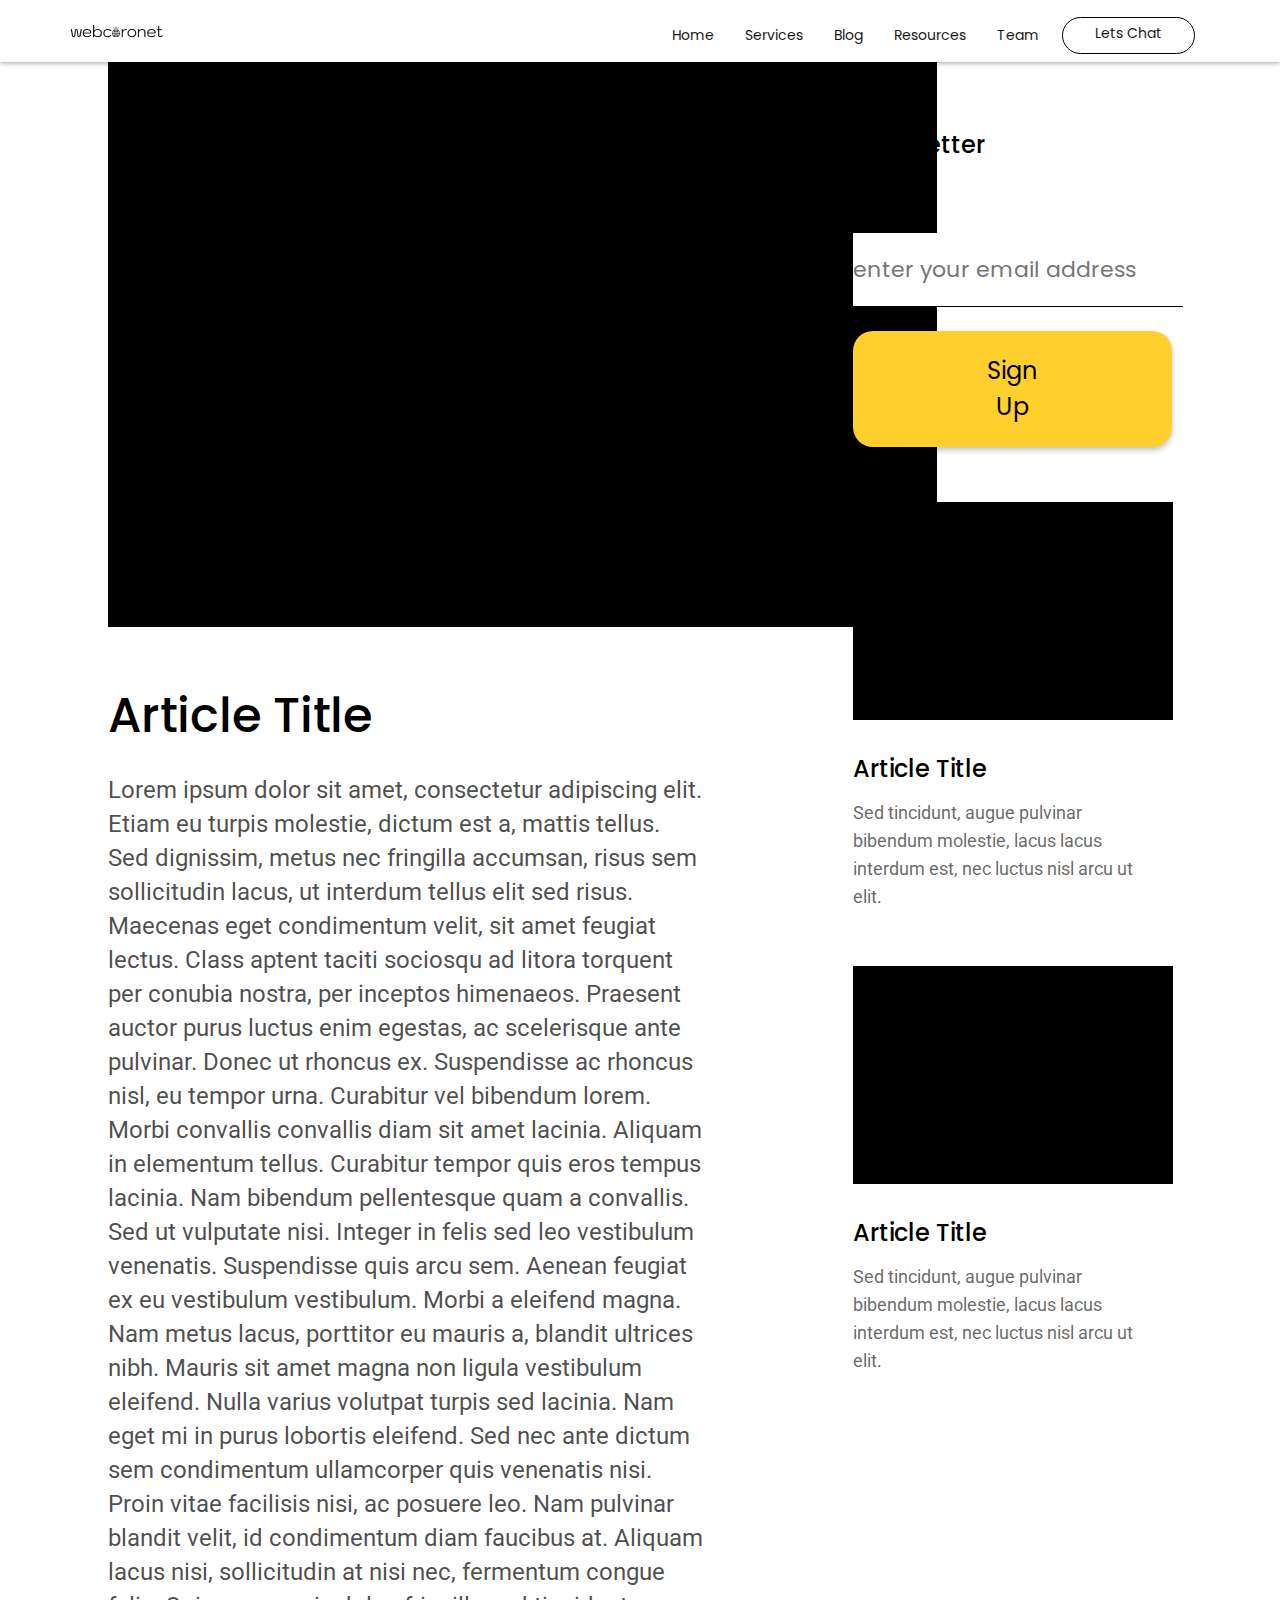
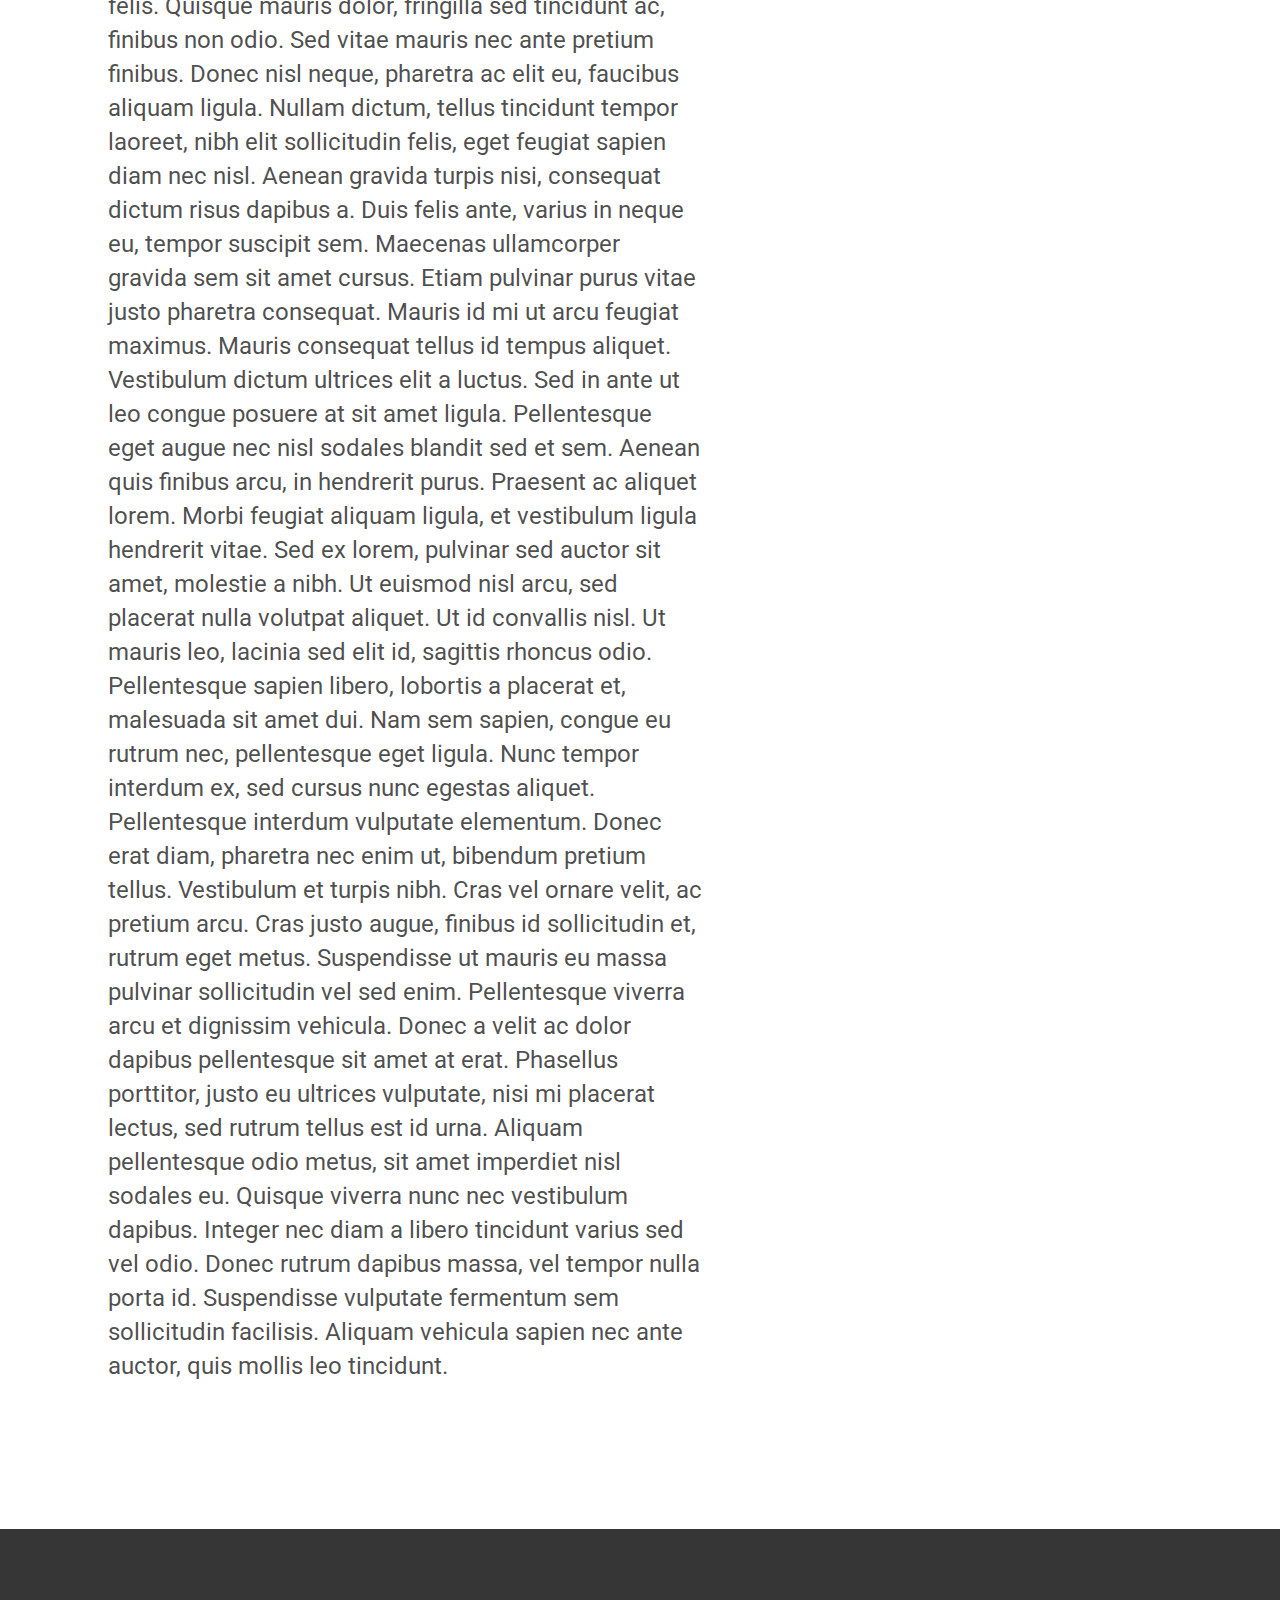
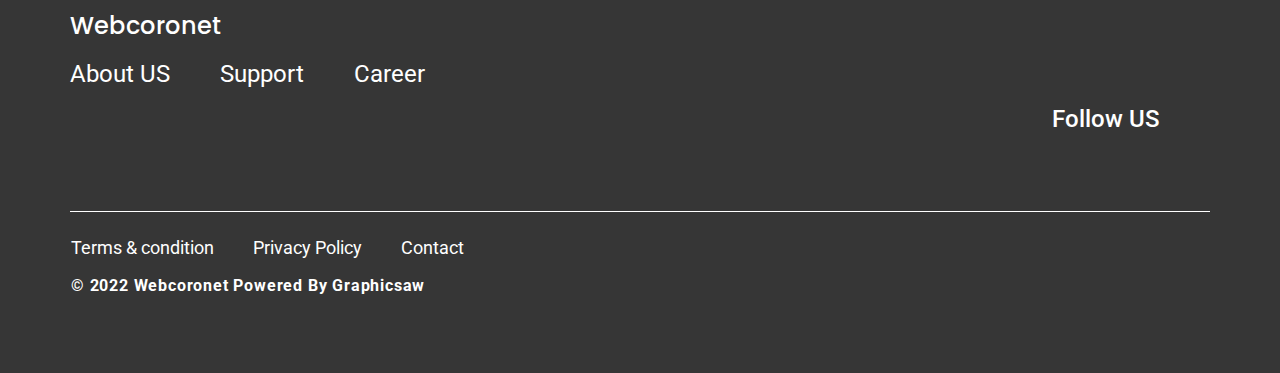
<file: blog.html>
<!DOCTYPE html>
<html lang="en">

<head>
    <meta charset="UTF-8">
    <meta http-equiv="X-UA-Compatible" content="IE=edge">
    <meta name="viewport" content="width=device-width, initial-scale=1.0">
    <title>Webcoronet-Blog</title>
    <!-- Bootstrap -->
    <link rel="stylesheet" href="css/bootstrap.min.css">
    <!-- main-css -->
    <link rel="stylesheet" href="css/style.css">
</head>

<body>
    <!-- ------------------- Header ---------------------- -->
    <header class="header" id="header">
        <nav class="navbar navbar-expand-lg">
            <div class="container p-0">
                <a href="index.html"><img src="img/logo white.png" alt="logo" class="wevcoronet-logo"></a>
                <button class="navbar-toggler" type="button" data-bs-toggle="collapse" data-bs-target="#navbarNavAltMarkup" aria-controls="navbarNavAltMarkup" aria-expanded="false" aria-label="Toggle navigation">
                <span class="navbar-toggler-icon"></span>
              </button>
                <div class="collapse navbar-collapse webcoronet-nav" id="navbarNavAltMarkup">
                    <div class="navbar-nav nav-content">
                        <a class="nav-link" href="index.html">Home</a>
                        <a class="nav-link" href="#services">Services</a>
                        <a class="nav-link" href="blogs.html">Blog</a>
                        <a class="nav-link" href="#brands">Resources</a>
                        <a class="nav-link" href="team.html">Team</a>
                        <a class="lets-chat" href="#">Lets Chat</a>
                    </div>
                </div>
        </nav>
    </header>
    <!-- ------------------- /Header ---------------------- -->
    <!-- ------------------------ Main-area----------------------------- -->
    <div class="main">
        <!-- ----------------------- Blog-area------------------------ -->
        <div class="blog-area container">
            <div class="blog">
                <img src="img/blog-big.png" alt="Blog">
                <h1>Article Title</h1>
                <p>Lorem ipsum dolor sit amet, consectetur adipiscing elit. Etiam eu turpis molestie, dictum est a, mattis tellus. Sed dignissim, metus nec fringilla accumsan, risus sem sollicitudin lacus, ut interdum tellus elit sed risus. Maecenas eget
                    condimentum velit, sit amet feugiat lectus. Class aptent taciti sociosqu ad litora torquent per conubia nostra, per inceptos himenaeos. Praesent auctor purus luctus enim egestas, ac scelerisque ante pulvinar. Donec ut rhoncus ex. Suspendisse
                    ac rhoncus nisl, eu tempor urna. Curabitur vel bibendum lorem. Morbi convallis convallis diam sit amet lacinia. Aliquam in elementum tellus. Curabitur tempor quis eros tempus lacinia. Nam bibendum pellentesque quam a convallis. Sed
                    ut vulputate nisi. Integer in felis sed leo vestibulum venenatis. Suspendisse quis arcu sem. Aenean feugiat ex eu vestibulum vestibulum. Morbi a eleifend magna. Nam metus lacus, porttitor eu mauris a, blandit ultrices nibh. Mauris
                    sit amet magna non ligula vestibulum eleifend. Nulla varius volutpat turpis sed lacinia. Nam eget mi in purus lobortis eleifend. Sed nec ante dictum sem condimentum ullamcorper quis venenatis nisi. Proin vitae facilisis nisi, ac posuere
                    leo. Nam pulvinar blandit velit, id condimentum diam faucibus at. Aliquam lacus nisi, sollicitudin at nisi nec, fermentum congue felis. Quisque mauris dolor, fringilla sed tincidunt ac, finibus non odio. Sed vitae mauris nec ante pretium
                    finibus. Donec nisl neque, pharetra ac elit eu, faucibus aliquam ligula. Nullam dictum, tellus tincidunt tempor laoreet, nibh elit sollicitudin felis, eget feugiat sapien diam nec nisl. Aenean gravida turpis nisi, consequat dictum
                    risus dapibus a. Duis felis ante, varius in neque eu, tempor suscipit sem. Maecenas ullamcorper gravida sem sit amet cursus. Etiam pulvinar purus vitae justo pharetra consequat. Mauris id mi ut arcu feugiat maximus. Mauris consequat
                    tellus id tempus aliquet. Vestibulum dictum ultrices elit a luctus. Sed in ante ut leo congue posuere at sit amet ligula. Pellentesque eget augue nec nisl sodales blandit sed et sem. Aenean quis finibus arcu, in hendrerit purus. Praesent
                    ac aliquet lorem. Morbi feugiat aliquam ligula, et vestibulum ligula hendrerit vitae. Sed ex lorem, pulvinar sed auctor sit amet, molestie a nibh. Ut euismod nisl arcu, sed placerat nulla volutpat aliquet. Ut id convallis nisl. Ut
                    mauris leo, lacinia sed elit id, sagittis rhoncus odio. Pellentesque sapien libero, lobortis a placerat et, malesuada sit amet dui. Nam sem sapien, congue eu rutrum nec, pellentesque eget ligula. Nunc tempor interdum ex, sed cursus
                    nunc egestas aliquet. Pellentesque interdum vulputate elementum. Donec erat diam, pharetra nec enim ut, bibendum pretium tellus. Vestibulum et turpis nibh. Cras vel ornare velit, ac pretium arcu. Cras justo augue, finibus id sollicitudin
                    et, rutrum eget metus. Suspendisse ut mauris eu massa pulvinar sollicitudin vel sed enim. Pellentesque viverra arcu et dignissim vehicula. Donec a velit ac dolor dapibus pellentesque sit amet at erat. Phasellus porttitor, justo eu
                    ultrices vulputate, nisi mi placerat lectus, sed rutrum tellus est id urna. Aliquam pellentesque odio metus, sit amet imperdiet nisl sodales eu. Quisque viverra nunc nec vestibulum dapibus. Integer nec diam a libero tincidunt varius
                    sed vel odio. Donec rutrum dapibus massa, vel tempor nulla porta id. Suspendisse vulputate fermentum sem sollicitudin facilisis. Aliquam vehicula sapien nec ante auctor, quis mollis leo tincidunt.</p>
            </div>
            <div class="blog-list">
                <div class="sign-up-section">
                    <a href="#">Newsletter</a>
                    <div class="blog-email-from">
                        <input type="text" class="email-input" placeholder="enter your email address">
                    </div>
                    <button type="button" class="btn">Sign Up</button>
                </div>
                <div class="article">
                    <img src="img/blog-small.png" alt="Blog">
                    <h3>Article Title</h3>
                    <p>Sed tincidunt, augue pulvinar bibendum molestie, lacus lacus interdum est, nec luctus nisl arcu ut elit. </p>
                </div>
                <div class="article">
                    <img src="img/blog-small.png" alt="Blog">
                    <h3>Article Title</h3>
                    <p>Sed tincidunt, augue pulvinar bibendum molestie, lacus lacus interdum est, nec luctus nisl arcu ut elit. </p>
                </div>
            </div>
        </div>
        <!-- ----------------------- /Blog-area------------------------ -->
    </div>

    <!-- ------------------------ Main-area----------------------------- -->

    <!-- ------------------- Footer-area ---------------------- -->
    <footer class="footer" id="footer">
        <div class="container">
            <div class="footer-first row">
                <div class="footer-nav-area  col-md-6">
                    <a href="#">
                        <h1>Webcoronet</h1>
                    </a>
                    <div class="footer-nav d-flex">
                        <a href="#about-us">About US</a>
                        <a href="#">Support</a>
                        <a href="#">Career</a>
                    </div>
                </div>
                <div class="social-area col-md-6">
                    <div class="social-logos">
                        <h2>Follow US</h2>
                        <!-- <div class="social-midea-logo d-flex">
                            <a href="#"><img src="img/facebook-f-brands.svg" alt=""></a>
                            <a href="#"><img src="img/twitter-brands.svg" alt=""></a>
                            <a href="#"><img src="img/linkedin-in-brands.svg" alt=""></a>
                            <a href="#"><img src="img/instagram-brands.svg" alt=""></a>
                            <a href="#"><img src="img/vimeo-v-brands.svg" alt=""></a>
                        </div> -->
                    </div>
                </div>
            </div>
            <div class="footer-last">
                <div class="d-flex">
                    <a href="#">Terms & condition</a>
                    <a href="#">Privacy Policy</a>
                    <a href="#">Contact</a>
                </div>
                <p>© 2022 Webcoronet Powered By Graphicsaw </p>
            </div>
        </div>
    </footer>
    <!-- ------------------- /Footer-area ---------------------- -->

</body>

</html>
</file>
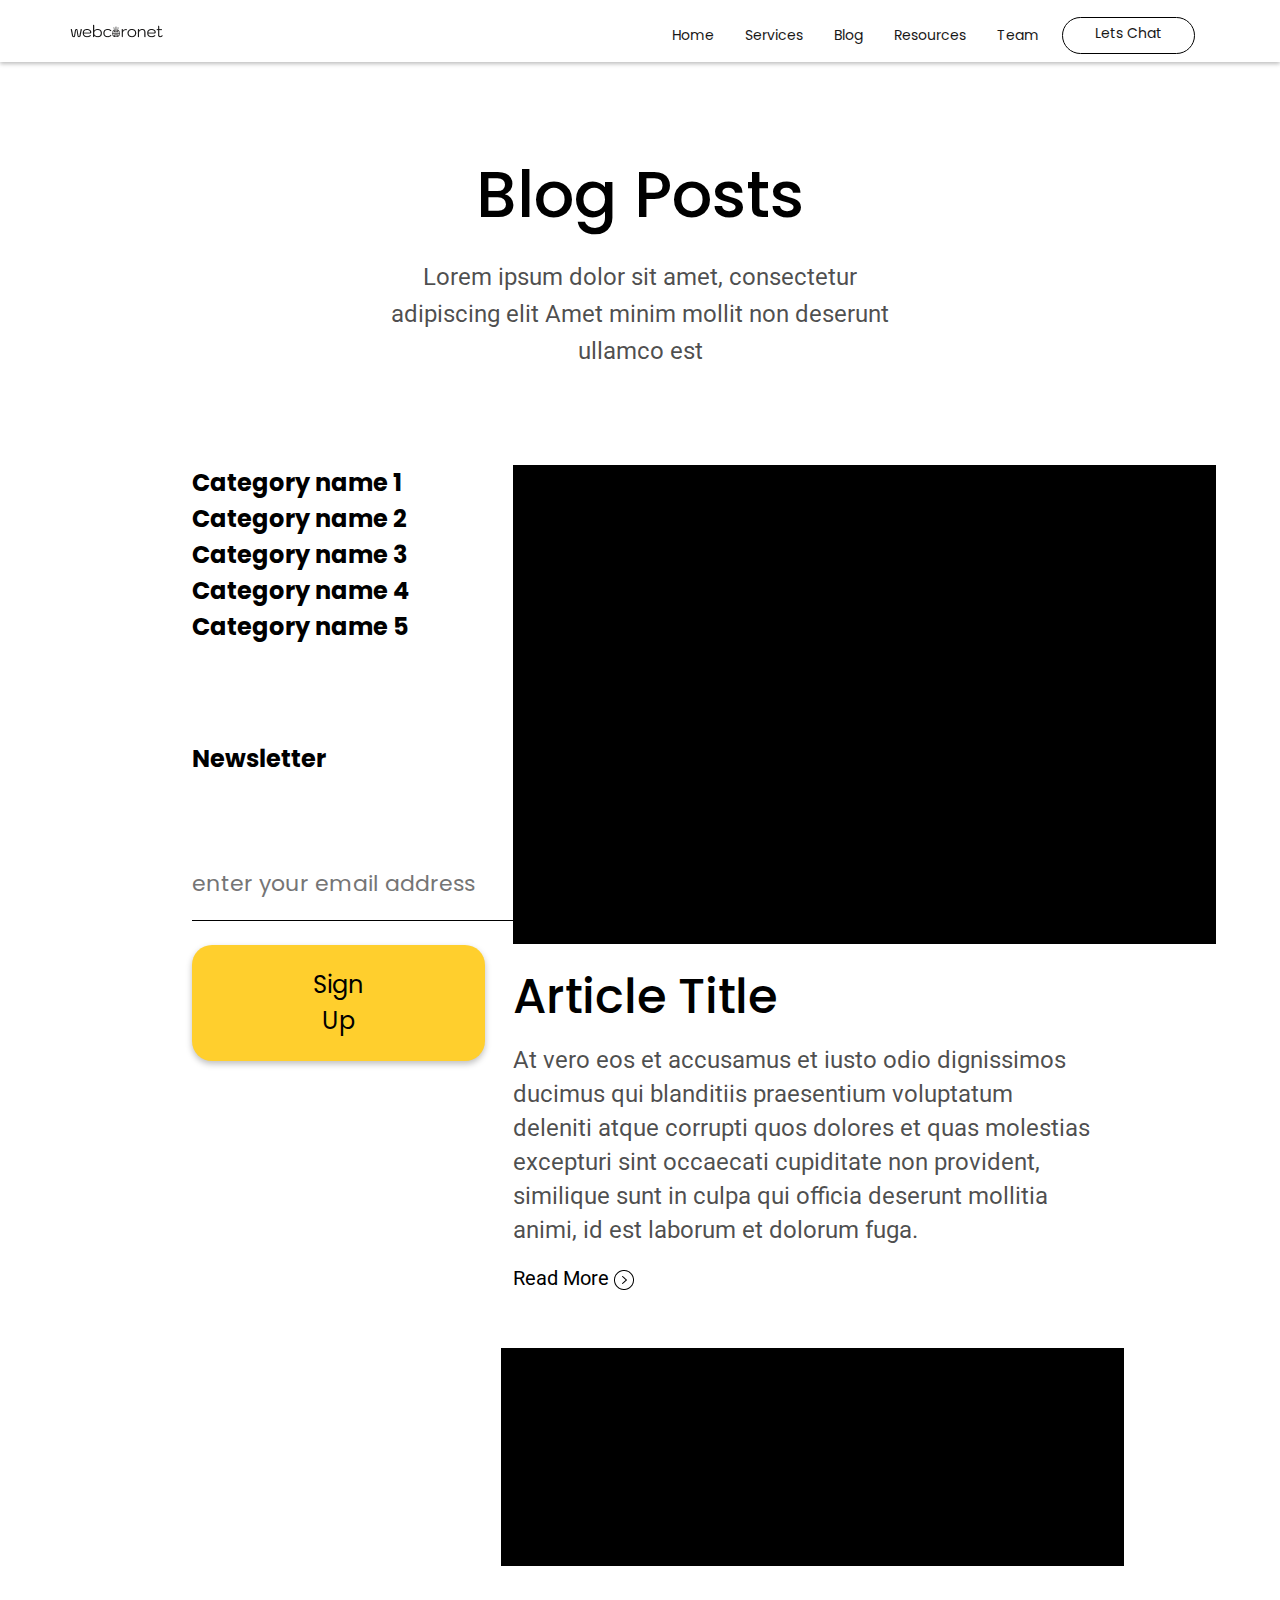
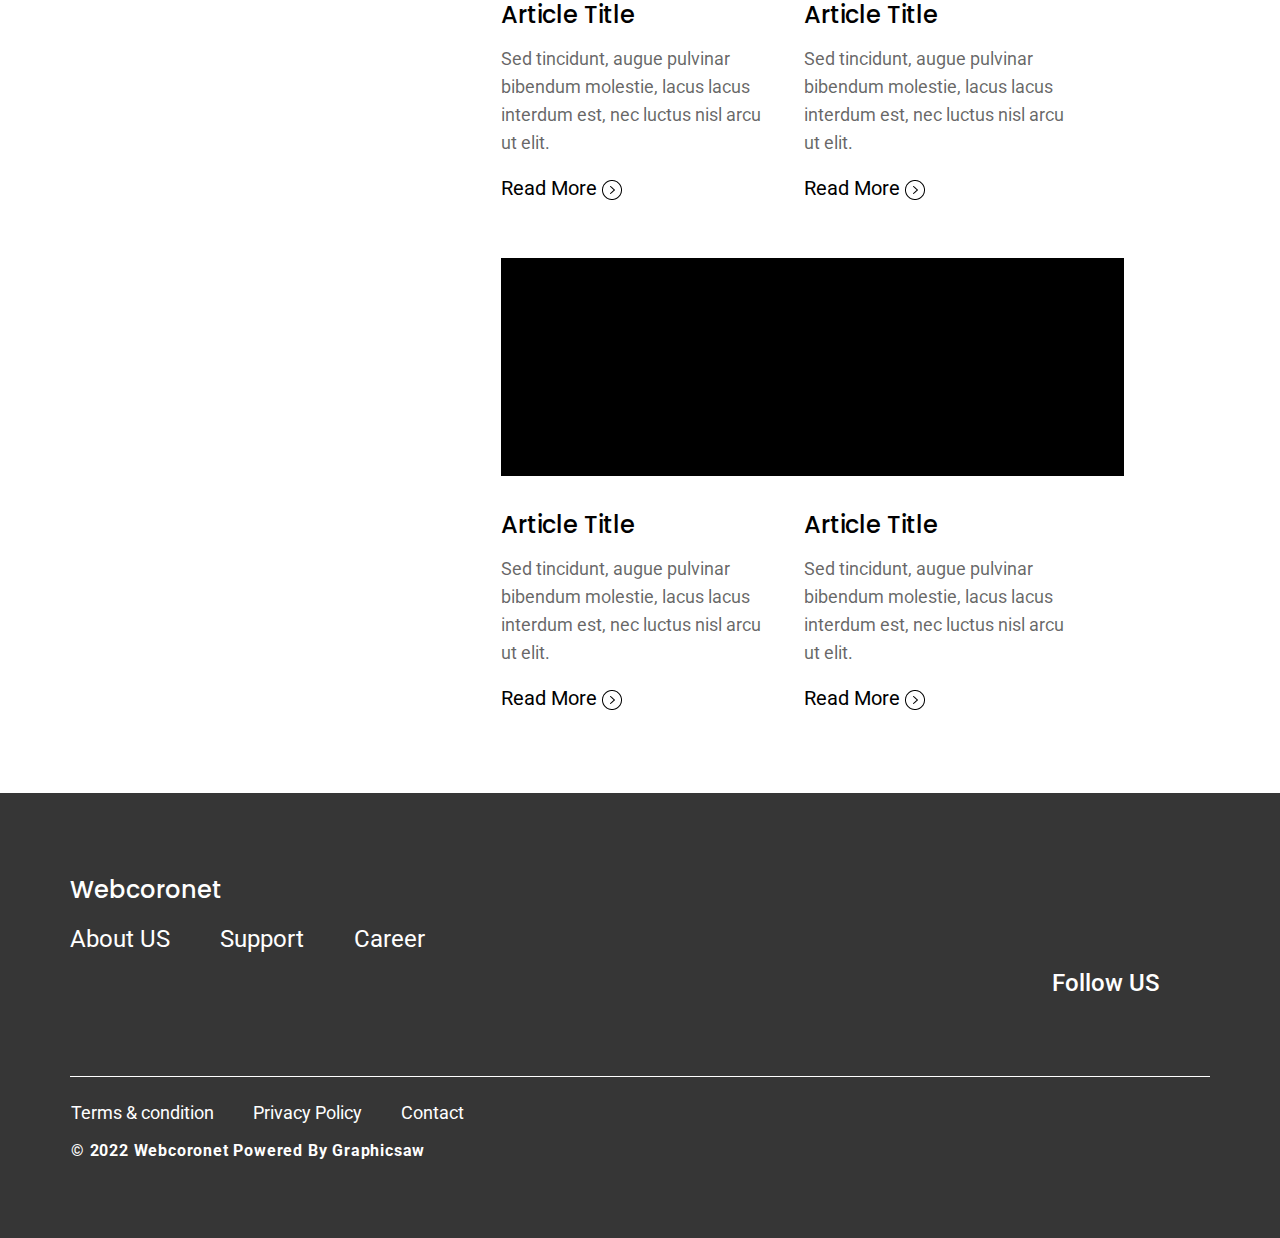
<file: blogs.html>
<!DOCTYPE html>
<html lang="en">

<head>
    <meta charset="UTF-8">
    <meta http-equiv="X-UA-Compatible" content="IE=edge">
    <meta name="viewport" content="width=device-width, initial-scale=1.0">
    <title>Webcoronet-Blogs</title>
    <!-- Bootstrap -->
    <link rel="stylesheet" href="css/bootstrap.min.css">
    <!-- main-css -->
    <link rel="stylesheet" href="css/style.css">
</head>

<body>
    <!-- ------------------- Header ---------------------- -->
    <header class="header" id="header">
        <nav class="navbar navbar-expand-lg">
            <div class="container p-0">
                <a href="index.html"><img src="img/logo white.png" alt="logo" class="wevcoronet-logo"></a>
                <button class="navbar-toggler" type="button" data-bs-toggle="collapse" data-bs-target="#navbarNavAltMarkup" aria-controls="navbarNavAltMarkup" aria-expanded="false" aria-label="Toggle navigation">
                <span class="navbar-toggler-icon"></span>
              </button>
                <div class="collapse navbar-collapse webcoronet-nav" id="navbarNavAltMarkup">
                    <div class="navbar-nav nav-content">
                        <a class="nav-link" href="index.html">Home</a>
                        <a class="nav-link" href="#services">Services</a>
                        <a class="nav-link" href="blogs.html">Blog</a>
                        <a class="nav-link" href="#brands">Resources</a>
                        <a class="nav-link" href="team.html">Team</a>
                        <a class="lets-chat" href="#">Lets Chat</a>
                    </div>
                </div>
        </nav>
    </header>
    <!-- ------------------- /Header ---------------------- -->
    <!-- ------------------------ Main-area----------------------------- -->
    <div class="main">
        <!-- -------------------- Blog-Banner ---------------------- -->
        <div class="blog-banner container">
            <h1>Blog Posts</h1>
            <p>Lorem ipsum dolor sit amet, consectetur adipiscing elit Amet minim mollit non deserunt ullamco est
            </p>
        </div>
        <!-- ----------------------- /Blog-banner -------------------- -->

        <!-- ----------------------- Blogs-area -------------------- -->
        <div class="blogs">
            <div class="blog-list">
                <div class="blog-categorys">
                    <ul>
                        <li><a href="#">Category name 1</a></li>
                        <li><a href="#">Category name 2</a></li>
                        <li><a href="#">Category name 3</a></li>
                        <li><a href="#">Category name 4</a></li>
                        <li><a href="#">Category name 5</a></li>
                    </ul>
                </div>
                <a href="#">Newsletter</a>
                <div class="blog-email-from">
                    <input type="text" class="email-input" placeholder="enter your email address">
                </div>
                <button type="button" class="btn">Sign Up</button>

            </div>
            <div class="blog-items">
                <div class="top-article">
                    <img src="img/blog.png" alt="Blog">
                    <h2>Article Title</h2>
                    <p>At vero eos et accusamus et iusto odio dignissimos ducimus qui blanditiis praesentium voluptatum deleniti atque corrupti quos dolores et quas molestias excepturi sint occaecati cupiditate non provident, similique sunt in culpa qui
                        officia deserunt mollitia animi, id est laborum et dolorum fuga.</p>
                    <a href="blog.html">Read More <img src="img/arrow-right (1) 1.png" alt=""></a>
                </div>
                <div class="articles row d-flex">

                    <div class="article col-md-6">
                        <img src="img/blog-small.png" alt="Blog">
                        <h3>Article Title</h3>
                        <p>Sed tincidunt, augue pulvinar bibendum molestie, lacus lacus interdum est, nec luctus nisl arcu ut elit. </p>
                        <a href="blog.html">Read More <img src="img/arrow-right (1) 1.png" alt=""></a>
                    </div>
                    <div class="article col-md-6">
                        <img src="img/blog-small.png" alt="Blog">
                        <h3>Article Title</h3>
                        <p>Sed tincidunt, augue pulvinar bibendum molestie, lacus lacus interdum est, nec luctus nisl arcu ut elit. </p>
                        <a href="blog.html">Read More <img src="img/arrow-right (1) 1.png" alt=""></a>
                    </div>
                    <div class="article col-md-6">
                        <img src="img/blog-small.png" alt="Blog">
                        <h3>Article Title</h3>
                        <p>Sed tincidunt, augue pulvinar bibendum molestie, lacus lacus interdum est, nec luctus nisl arcu ut elit. </p>
                        <a href="blog.html">Read More <img src="img/arrow-right (1) 1.png" alt=""></a>
                    </div>
                    <div class="article col-md-6">
                        <img src="img/blog-small.png" alt="Blog">
                        <h3>Article Title</h3>
                        <p>Sed tincidunt, augue pulvinar bibendum molestie, lacus lacus interdum est, nec luctus nisl arcu ut elit. </p>
                        <a href="blog.html">Read More <img src="img/arrow-right (1) 1.png" alt=""></a>
                    </div>

                </div>
            </div>
        </div>
        <!-- ----------------------- /Blogs-area -------------------- -->
    </div>

    <!-- ------------------------ Main-area----------------------------- -->

    <!-- ------------------- Footer-area ---------------------- -->
    <footer class="footer" id="footer">
        <div class="container">
            <div class="footer-first row">
                <div class="footer-nav-area  col-md-6">
                    <a href="#">
                        <h1>Webcoronet</h1>
                    </a>
                    <div class="footer-nav d-flex">
                        <a href="#about-us">About US</a>
                        <a href="#">Support</a>
                        <a href="#">Career</a>
                    </div>
                </div>
                <div class="social-area col-md-6">
                    <div class="social-logos">
                        <h2>Follow US</h2>
                        <!-- <div class="social-midea-logo d-flex">
                            <a href="#"><img src="img/facebook-f-brands.svg" alt=""></a>
                            <a href="#"><img src="img/twitter-brands.svg" alt=""></a>
                            <a href="#"><img src="img/linkedin-in-brands.svg" alt=""></a>
                            <a href="#"><img src="img/instagram-brands.svg" alt=""></a>
                            <a href="#"><img src="img/vimeo-v-brands.svg" alt=""></a>
                        </div> -->
                    </div>
                </div>
            </div>
            <div class="footer-last">
                <div class="d-flex">
                    <a href="#">Terms & condition</a>
                    <a href="#">Privacy Policy</a>
                    <a href="#">Contact</a>
                </div>
                <p>© 2022 Webcoronet Powered By Graphicsaw </p>
            </div>
        </div>
    </footer>
    <!-- ------------------- /Footer-area ---------------------- -->
</body>

</html>
</file>
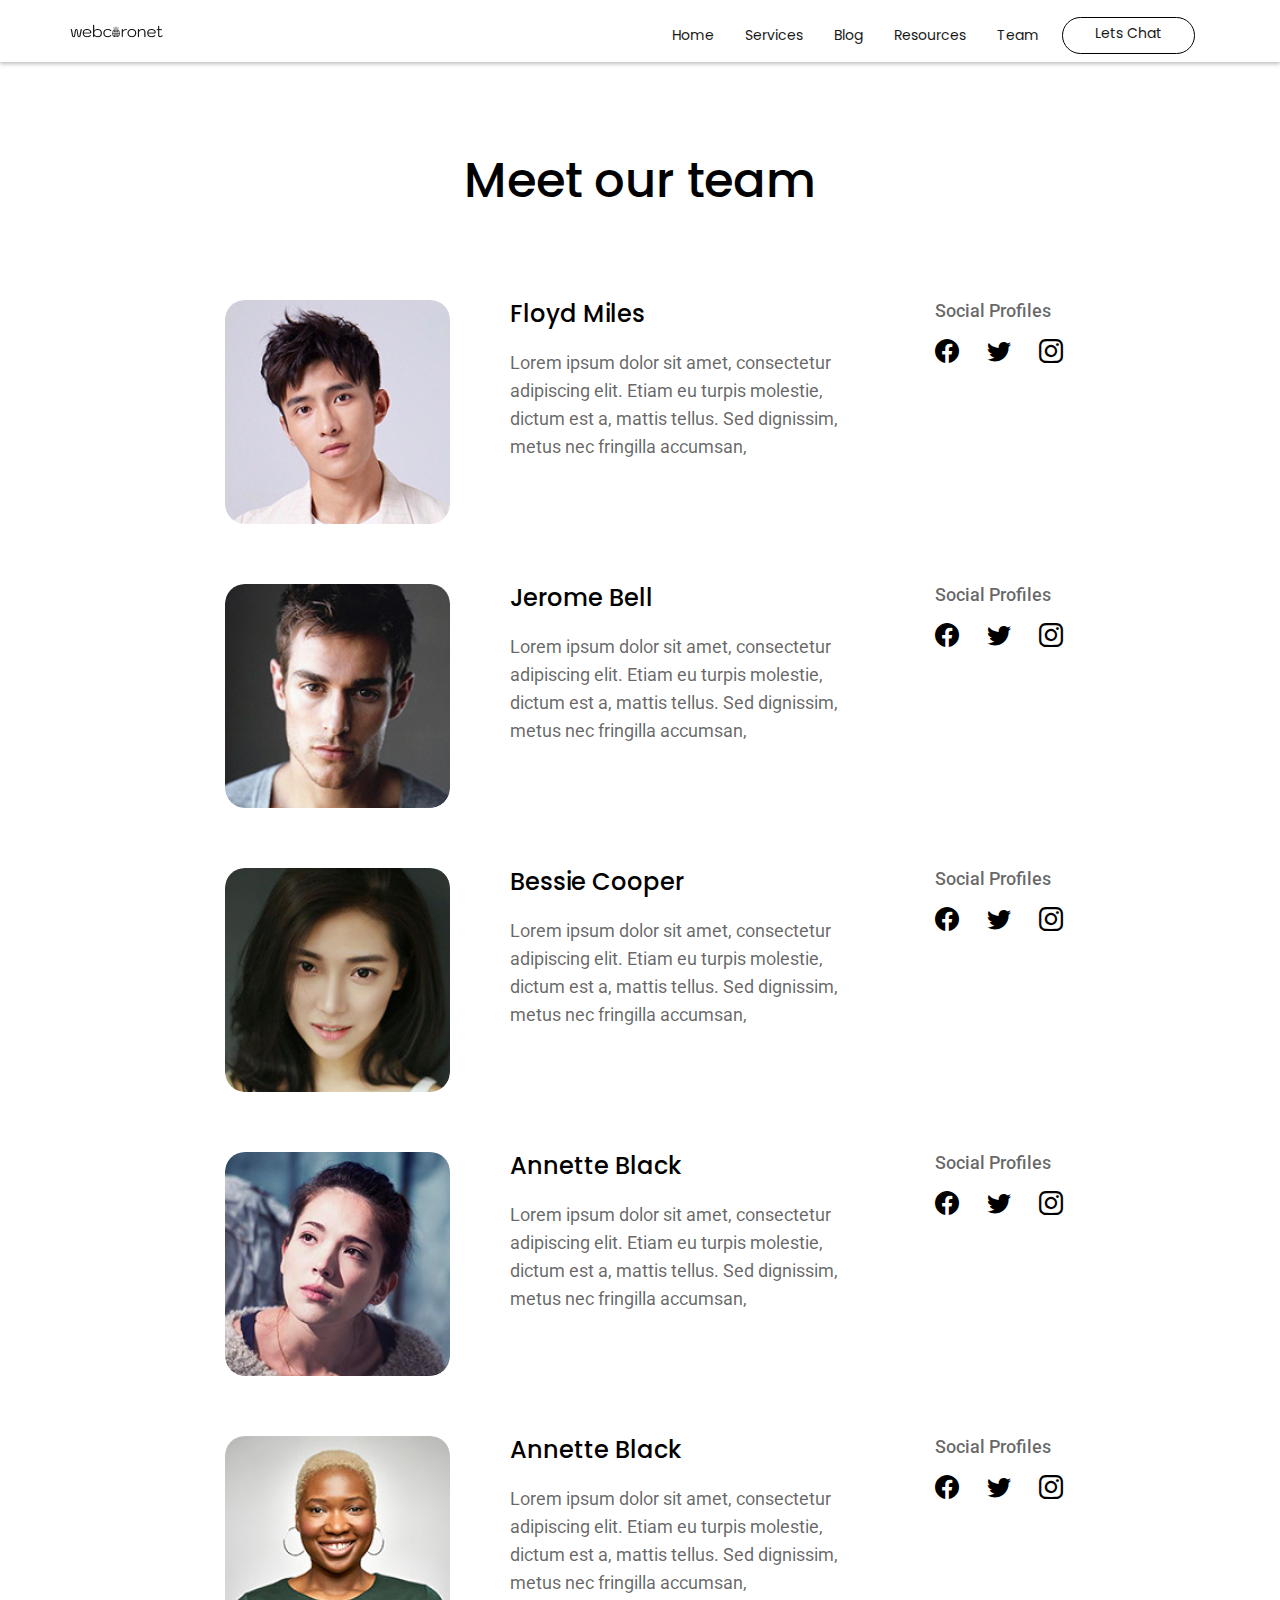
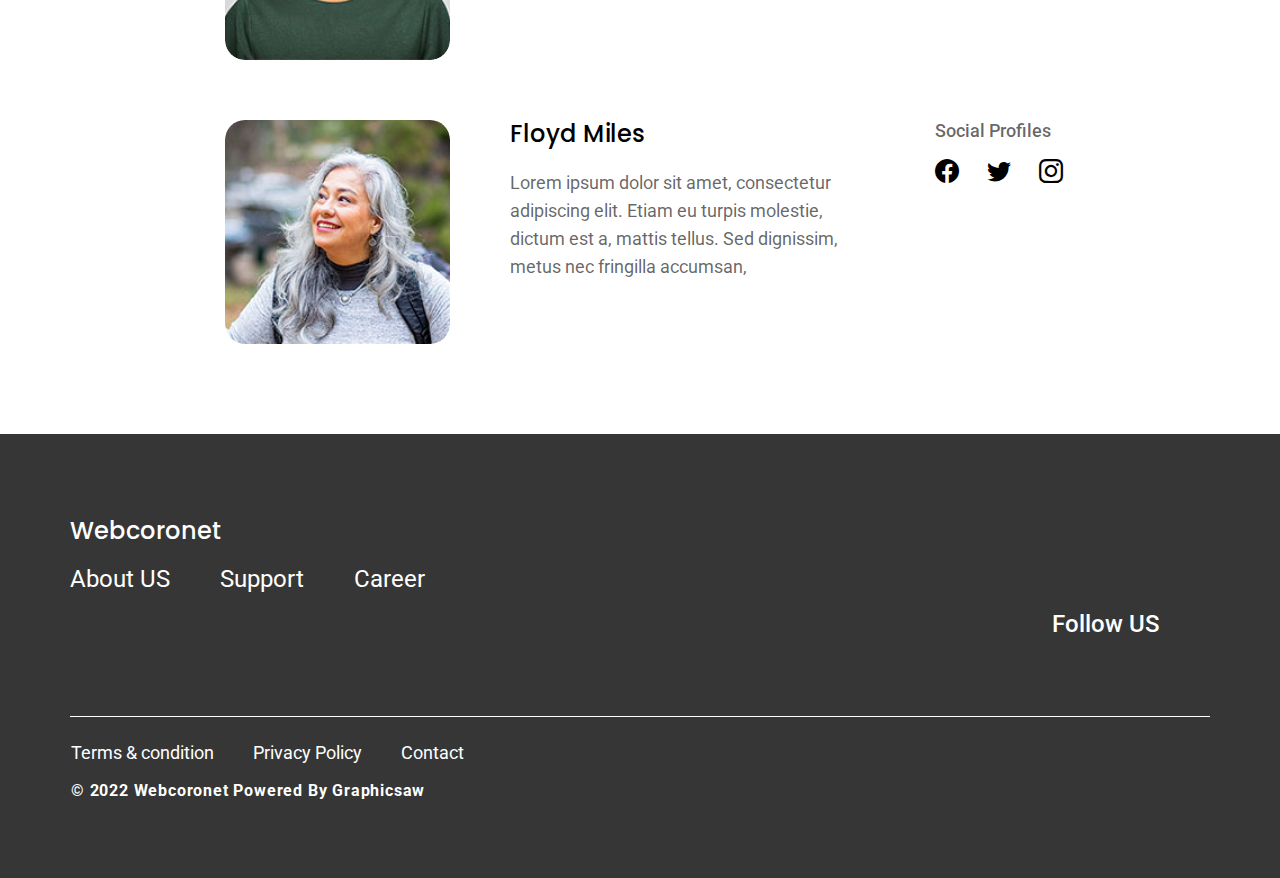
<file: team.html>
<!DOCTYPE html>
<html lang="en">

<head>
    <meta charset="UTF-8">
    <meta http-equiv="X-UA-Compatible" content="IE=edge">
    <meta name="viewport" content="width=device-width, initial-scale=1.0">
    <title>Webcoronet-Team</title>
    <!-- Bootstrap-icons -->
    <link rel="stylesheet" href="https://cdn.jsdelivr.net/npm/bootstrap-icons@1.9.0/font/bootstrap-icons.css">
    <!-- Bootstrap -->
    <link rel="stylesheet" href="css/bootstrap.min.css">
    <!-- main-css -->
    <link rel="stylesheet" href="css/style.css">
</head>

<body>
    <!-- ------------------- Header ---------------------- -->
    <header class="header" id="header">
        <nav class="navbar navbar-expand-lg">
            <div class="container p-0">
                <a href="index.html"><img src="img/logo white.png" alt="logo" class="wevcoronet-logo"></a>
                <button class="navbar-toggler" type="button" data-bs-toggle="collapse" data-bs-target="#navbarNavAltMarkup" aria-controls="navbarNavAltMarkup" aria-expanded="false" aria-label="Toggle navigation">
                <span class="navbar-toggler-icon"></span>
              </button>
                <div class="collapse navbar-collapse webcoronet-nav" id="navbarNavAltMarkup">
                    <div class="navbar-nav nav-content">
                        <a class="nav-link" href="index.html">Home</a>
                        <a class="nav-link" href="#services">Services</a>
                        <a class="nav-link" href="blogs.html">Blog</a>
                        <a class="nav-link" href="#brands">Resources</a>
                        <a class="nav-link" href="team.html">Team</a>
                        <a class="lets-chat" href="#">Lets Chat</a>
                    </div>
                </div>
        </nav>
    </header>
    <!-- ------------------- /Header ---------------------- -->

    <!-- ------------------------ Main-area----------------------------- -->
    <div class="main">
        <!-- ---------------------- Our-team ----------------------- -->
        <section class="our-team container">
            <h1>Meet our team</h1>
            <div class="team-members">
                <div class="team-member d-flex">
                    <img src="img/team-1.png" alt="team-member-img">
                    <div class="team-member-content">
                        <h3>Floyd Miles</h3>
                        <p>Lorem ipsum dolor sit amet, consectetur adipiscing elit. Etiam eu turpis molestie, dictum est a, mattis tellus. Sed dignissim, metus nec fringilla accumsan,</p>
                    </div>
                    <div class="member-social-profiles">
                        <h5>Social Profiles</h5>
                        <div class="member-social-logos d-flex">
                            <a href="#"><i class="bi bi-facebook"></i></a>
                            <a href="#"><i class="bi bi-twitter"></i></a>
                            <a href="#"><i class="bi bi-instagram"></i></a>
                        </div>
                    </div>
                </div>
                <div class="team-member d-flex">
                    <img src="img/team-2.png" alt="team-member-img">
                    <div class="team-member-content">
                        <h3>Jerome Bell</h3>
                        <p>Lorem ipsum dolor sit amet, consectetur adipiscing elit. Etiam eu turpis molestie, dictum est a, mattis tellus. Sed dignissim, metus nec fringilla accumsan,</p>
                    </div>
                    <div class="member-social-profiles">
                        <h5>Social Profiles</h5>
                        <div class="member-social-logos d-flex">
                            <a href="#"><i class="bi bi-facebook"></i></a>
                            <a href="#"><i class="bi bi-twitter"></i></a>
                            <a href="#"><i class="bi bi-instagram"></i></a>
                        </div>
                    </div>
                </div>
                <div class="team-member d-flex">
                    <img src="img/team-3.png" alt="team-member-img">
                    <div class="team-member-content">
                        <h3>Bessie Cooper</h3>
                        <p>Lorem ipsum dolor sit amet, consectetur adipiscing elit. Etiam eu turpis molestie, dictum est a, mattis tellus. Sed dignissim, metus nec fringilla accumsan,</p>
                    </div>
                    <div class="member-social-profiles">
                        <h5 class="social">Social Profiles</h5>
                        <div class="member-social-logos d-flex">
                            <a href="#"><i class="bi bi-facebook"></i></a>
                            <a href="#"><i class="bi bi-twitter"></i></a>
                            <a href="#"><i class="bi bi-instagram"></i></a>
                        </div>
                    </div>
                </div>
                <div class="team-member d-flex">
                    <img src="img/team-4.png" alt="team-member-img">
                    <div class="team-member-content">
                        <h3>Annette Black</h3>
                        <p>Lorem ipsum dolor sit amet, consectetur adipiscing elit. Etiam eu turpis molestie, dictum est a, mattis tellus. Sed dignissim, metus nec fringilla accumsan,</p>
                    </div>
                    <div class="member-social-profiles">
                        <h5 class="social">Social Profiles</h5>
                        <div class="member-social-logos d-flex">
                            <a href="#"><i class="bi bi-facebook"></i></a>
                            <a href="#"><i class="bi bi-twitter"></i></a>
                            <a href="#"><i class="bi bi-instagram"></i></a>
                        </div>
                    </div>
                </div>
                <div class="team-member d-flex">
                    <img src="img/team-5.png" alt="team-member-img">
                    <div class="team-member-content">
                        <h3>Annette Black</h3>
                        <p>Lorem ipsum dolor sit amet, consectetur adipiscing elit. Etiam eu turpis molestie, dictum est a, mattis tellus. Sed dignissim, metus nec fringilla accumsan,</p>
                    </div>
                    <div class="member-social-profiles">
                        <h5 class="social">Social Profiles</h5>
                        <div class="member-social-logos d-flex">
                            <a href="#"><i class="bi bi-facebook"></i></a>
                            <a href="#"><i class="bi bi-twitter"></i></a>
                            <a href="#"><i class="bi bi-instagram"></i></a>
                        </div>
                    </div>
                </div>
                <div class="team-member d-flex">
                    <img src="img/team-6.png" alt="team-member-img">
                    <div class="team-member-content">
                        <h3>Floyd Miles</h3>
                        <p>Lorem ipsum dolor sit amet, consectetur adipiscing elit. Etiam eu turpis molestie, dictum est a, mattis tellus. Sed dignissim, metus nec fringilla accumsan,</p>
                    </div>
                    <div class="member-social-profiles">
                        <h5 class="social">Social Profiles</h5>
                        <div class="member-social-logos d-flex">
                            <a href="#"><i class="bi bi-facebook"></i></a>
                            <a href="#"><i class="bi bi-twitter"></i></a>
                            <a href="#"><i class="bi bi-instagram"></i></a>
                        </div>
                    </div>
                </div>

            </div>
        </section>
        <!-- ---------------------- /Our-team ----------------------- -->
    </div>
    <!-- ------------------------ Main-area----------------------------- -->

    <!-- ------------------- Footer-area ---------------------- -->
    <footer class="footer" id="footer">
        <div class="container">
            <div class="footer-first row">
                <div class="footer-nav-area  col-md-6">
                    <a href="#">
                        <h1>Webcoronet</h1>
                    </a>
                    <div class="footer-nav d-flex">
                        <a href="#about-us">About US</a>
                        <a href="#">Support</a>
                        <a href="#">Career</a>
                    </div>
                </div>
                <div class="social-area col-md-6">
                    <div class="social-logos">
                        <h2>Follow US</h2>
                        <!-- <div class="social-midea-logo d-flex">
                            <a href="#"><img src="img/facebook-f-brands.svg" alt=""></a>
                            <a href="#"><img src="img/twitter-brands.svg" alt=""></a>
                            <a href="#"><img src="img/linkedin-in-brands.svg" alt=""></a>
                            <a href="#"><img src="img/instagram-brands.svg" alt=""></a>
                            <a href="#"><img src="img/vimeo-v-brands.svg" alt=""></a>
                        </div> -->
                    </div>
                </div>
            </div>
            <div class="footer-last">
                <div class="d-flex">
                    <a href="#">Terms & condition</a>
                    <a href="#">Privacy Policy</a>
                    <a href="#">Contact</a>
                </div>
                <p>© 2022 Webcoronet Powered By Graphicsaw </p>
            </div>
        </div>
    </footer>
    <!-- ------------------- /Footer-area ---------------------- -->


</body>

</html>
</file>
<file: css/style.css>
@import url('https://fonts.googleapis.com/css2?family=Poppins:wght@400;500;700&family=Roboto&display=swap');

/* Blogs css file */

@import url(blogs.css);

/* Blog css file */

@import url(blog.css);

/* team */

@import url(team.css);
*>* {
    box-sizing: border-box;
    padding: 0;
    margin: 0;
    font-family: 'Poppins';
    font-weight: 400;
    color: #000000;
}

a {
    text-decoration: none;
}

ul {
    list-style-type: none;
}

button {
    border: none;
    background: none;
}

.row {
    padding: 0;
}

.col-md-6 {
    padding: 0;
}


/* --------------- Header --------------- */

.header {
    width: 100%;
    box-shadow: 0px 2px 4px rgba(0, 0, 0, 0.25);
}

.webcoronet-nav {
    justify-content: end;
    background: #ffffff;
}

.nav-content a {
    font-weight: 400;
    font-size: 14px;
    color: #191818;
    margin: 9px 15px 0 0;
}

.lets-chat {
    border: 0.5px solid #000000;
    border-radius: 20px;
    margin: 18px 0 0 7px;
    padding: 5px 32px;
}


/* --------------- /Header --------------- */


/* --------------- Banner-area ---------------- */

.home {
    width: 100%;
}

.banner {
    margin: auto;
    padding: 94px 0 65px 0;
}

.banner-content h1 {
    font-weight: 500;
    font-size: 64px;
    color: #000000;
}

.banner-content p {
    font-family: 'Roboto';
    font-weight: 400;
    font-size: 25px;
    color: rgba(0, 0, 0, 0.7);
    padding: 17px 0 15px 0;
}

.banner-content button {
    background: #FFCF2D;
    box-shadow: 0px 3px 6px rgba(0, 0, 0, 0.25);
    border-radius: 20px;
    font-weight: 400;
    font-size: 25px;
    color: #000000;
    padding: 21px 47px 21px 47px;
}


/* --------------- /Banner-area ---------------- */


/* ------------------- Services-area ---------------------- */

.service {
    padding: 12px 0 0 0;
}

.services-title {
    font-weight: 500;
    font-size: 48px;
    color: #000000;
    text-align: center;
}

.services-content {
    margin: 70px 0 0 185px;
}

.service-title {
    font-weight: 700;
    font-size: 24px;
    color: #3650AB;
    padding: 20px 0 10px 0;
}

.service-description {
    width: 425px;
    font-family: 'Roboto';
    font-size: 18px;
    color: rgba(0, 0, 0, 0.6);
}

.service-button {
    font-family: 'Roboto';
    font-size: 20px;
    color: #000000;
    padding: 5px 0 50px 0;
}


/* ------------------- /Services-area ---------------------- */


/* ------------------- Brands-area ---------------------- */

.brands {
    padding: 30px 0 200px 0;
}

.brands h1 {
    font-weight: 500;
    font-size: 48px;
    color: #000000;
    text-align: center;
}

.brand {
    margin: 75px 0px 30px 60px;
}

.brand-card-background {
    padding: 259px 275px;
    border-radius: 30px;
    margin: 46px 0px 0 -26px;
    position: absolute;
}

.brand-main {
    width: 96.5%;
    background: #FFFFFF;
    border: 1px solid #8C8C8C;
    box-shadow: 0px 6px 12px rgba(0, 0, 0, 0.25);
    border-radius: 30px;
}

.first {
    background: #FFCF2D;
}

.second {
    background: #FE5244;
}

.third {
    background: #3AA2A6;
}

.fourth {
    background: #73325A;
}

.brand-main h5 {
    font-weight: 500;
    font-size: 64px;
    text-align: center;
    padding: 63px 0 0 0;
}

.brand-main p {
    width: 86%;
    font-family: 'Roboto';
    font-size: 24px;
    color: rgba(0, 0, 0, 0.7);
    padding: 43px 0 34px 52px;
}

.brand-main button {
    font-family: 'Roboto';
    font-size: 20px;
    text-align: left;
    margin: 0 0 82px 52px;
}


/* ------------------- /Brands-area ---------------------- */


/*  ------------------- About-us-area ----------------------  */

.about {
    padding: 10px 0 120px 0;
    margin: auto;
}

.about-color {
    padding: 193px 50px;
    position: absolute;
    background: #FF9797;
}

.about h1 {
    font-weight: 500;
    font-size: 48px;
    text-align: center;
}

.about p {
    width: 53%;
    margin: auto;
    padding: 25px 0 0 0;
    font-family: 'Roboto';
    font-size: 20px;
    line-height: 34px;
    text-align: center;
    letter-spacing: 0.02em;
    color: rgba(0, 0, 0, 0.8);
}


/*  ------------------- /About-us-area ----------------------  */


/* - ------------------- Form-area ----------------------  */

.form {
    padding: 50px 0 100px 0;
}

.form h1 {
    font-weight: 400;
    font-size: 40px;
    color: #41220B;
    text-align: center;
}

.form-input-area {
    display: flex;
    justify-content: center;
    padding: 32px 0 0 0;
}

.form-input-area input {
    padding: 19px 188px 19px 50px;
    font-size: 24px;
    border: 1px solid #000000;
    border-radius: 20px;
    margin: 0 12px 0 0;
}

.form-input-area button {
    border: 1px solid #000000;
    border-radius: 20px;
    font-size: 24px;
    padding: 19px 57px;
}


/* - ------------------- /Form-area ----------------------  */


/* ------------------- Footer-area ---------------------- */

.footer {
    background: #363636;
}

.footer-first {
    padding: 83px 0 0 0;
    border-bottom: 1px solid #ffffff;
}

.footer-nav-area h1 {
    font-size: 24px;
    color: #FFFFFF;
}

.footer-nav {
    margin: 16px 0px 0 0;
}

.footer-nav a {
    font-family: 'Roboto';
    font-size: 24px;
    color: #FFFFFF;
    margin: 0 50px 0px 0;
}

.social-area {
    padding: 93px 0 0 0;
}

.social-logos {
    padding: 0 50px 0 0;
    float: right;
}

.social-logos h2 {
    font-family: 'Roboto';
    font-size: 24px;
    color: #FFFFFF;
    text-align: center;
    margin: 0 0 78px 0;
}


/* .social-midea-logo {
    padding: 10px 0 10px 0;
}

.social-midea-logo img {
    color: #FFFFFF;
    margin: 0 0px 0 23px;
    font-size: 30px;
} */

.footer-last {
    padding: 0 0 75px 0;
}

.footer-last a {
    font-family: 'Roboto';
    font-size: 18px;
    color: #FFFFFF;
    margin: 22px 50px 13px -11px;
}

.footer-last p {
    font-family: 'Roboto';
    font-weight: 700;
    font-size: 16px;
    letter-spacing: 0.05em;
    color: #FFFFFF;
    margin: 0 0 0 -11px;
}


/* ------------------- /Footer-area ---------------------- */
</file>
